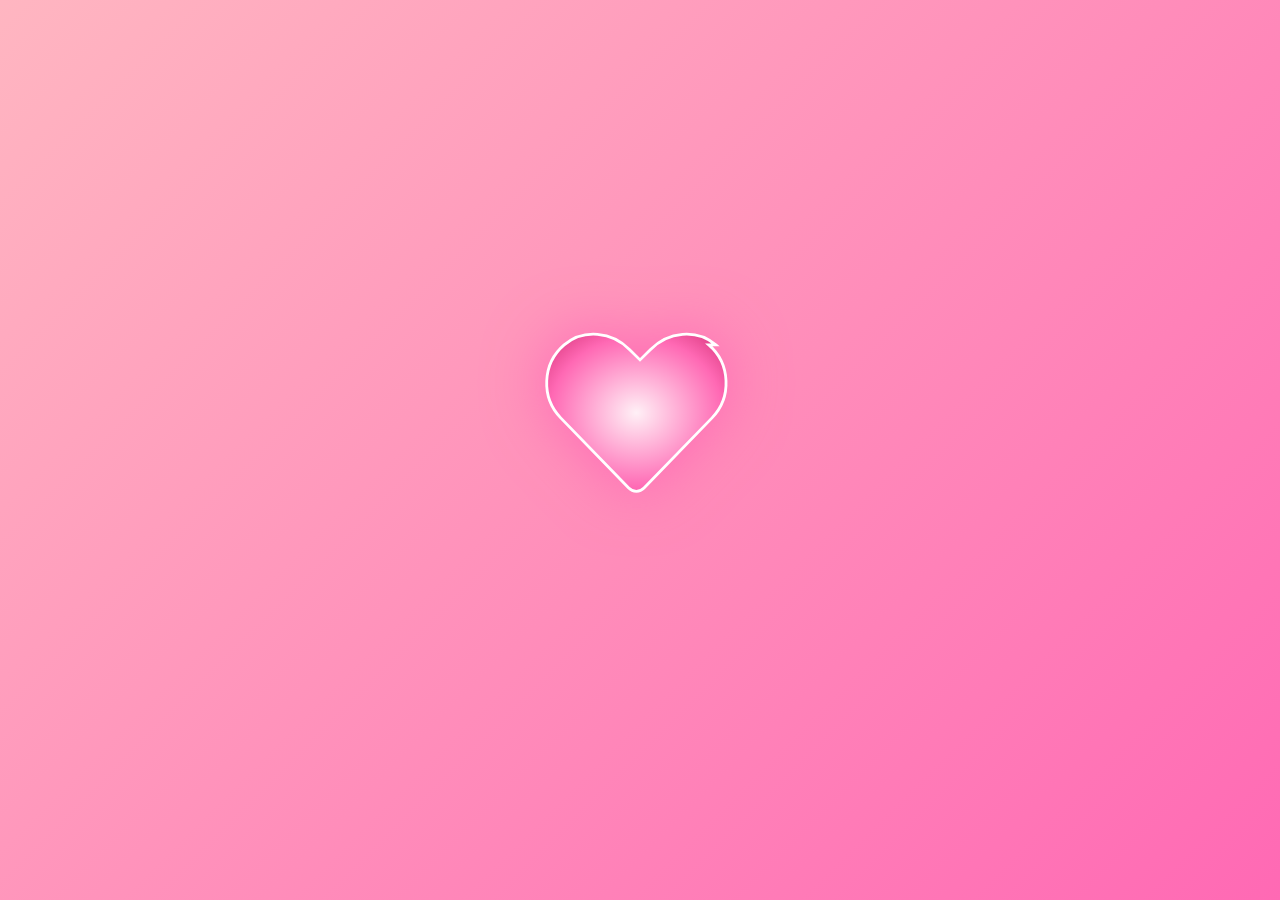
<file: index.html>
<!DOCTYPE html>
<html lang="tr">
<head>
    <meta charset="UTF-8">
    <title>Aleyna'ya Sevgi Sitesi</title>
    <style>
        body {
            margin: 0;
            min-height: 100vh;
            background: linear-gradient(135deg, #ffb6c1 0%, #ff69b4 100%);
            display: flex;
            flex-direction: column;
            align-items: center;
            justify-content: center;
            overflow: hidden;
        }
        .heart-container {
            position: relative;
            display: flex;
            flex-direction: column;
            align-items: center;
            z-index: 2;
        }
        .heart {
            width: 200px;
            height: 180px;
            cursor: pointer;
            transition: transform 0.2s;
            filter: drop-shadow(0 0 30px #ff69b4);
            animation: pulse 1.2s infinite;
        }
        .heart:active {
            transform: scale(1.1);
        }
        @keyframes pulse {
            0% { transform: scale(1);}
            50% { transform: scale(1.08);}
            100% { transform: scale(1);}
        }
        .message {
            opacity: 0;
            margin-top: 40px;
            font-size: 2.2rem;
            color: #fff;
            font-family: 'Comic Sans MS', cursive, sans-serif;
            text-shadow: 0 0 15px #ff69b4, 0 0 5px #fff;
            transition: opacity 0.7s, transform 0.7s;
            transform: translateY(30px) scale(0.9);
        }
        .message.show {
            opacity: 1;
            transform: translateY(0) scale(1.05);
            animation: pop 0.7s;
        }
        @keyframes pop {
            0% { transform: scale(0.7);}
            70% { transform: scale(1.1);}
            100% { transform: scale(1);}
        }
        /* Konfeti efektleri */
        .confetti {
            position: fixed;
            top: 0;
            left: 0;
            pointer-events: none;
            width: 100vw;
            height: 100vh;
            z-index: 10;
        }
        .confetti-piece {
            position: absolute;
            width: 12px;
            height: 12px;
            border-radius: 50%;
            opacity: 0.8;
            animation: confetti-fall 2.5s linear forwards;
        }
        @keyframes confetti-fall {
            to {
                transform: translateY(100vh) rotate(360deg);
                opacity: 0.2;
            }
        }
        .mini-heart {
            position: absolute;
            width: 48px;
            height: 44px;
            cursor: pointer;
            opacity: 0;
            pointer-events: auto;
            animation: mini-heart-pop 1.2s forwards;
            z-index: 3;
        }
        @keyframes mini-heart-pop {
            0% { transform: scale(0.2) translateY(0); opacity: 0; }
            40% { opacity: 1; }
            70% { transform: scale(1.1) translateY(-40px);}
            100% { transform: scale(1) translateY(-60px); opacity: 1;}
        }
        .mini-heart-message {
            position: absolute;
            left: 50%;
            bottom: 100%; /* Kalbin üstüne gelsin */
            transform: translate(-50%, -20px); /* Biraz yukarıda dursun */
            background: #fff0f6;
            color: #c2185b;
            padding: 8px 18px;
            border-radius: 18px;
            font-size: 1.1rem;
            font-family: 'Comic Sans MS', cursive, sans-serif;
            box-shadow: 0 2px 12px #ffb6c1a0;
            opacity: 0;
            pointer-events: none;
            z-index: 20; /* Yüksek z-index ile kalbin üstünde */
            transition: opacity 0.4s;
            white-space: nowrap;
        }
        .mini-heart-message.show {
            opacity: 1;
        }
    </style>
</head>
<body>
    <div class="heart-container" id="heartContainer">
        <!-- Kalp SVG -->
        <svg class="heart" viewBox="0 0 512 512">
            <defs>
                <radialGradient id="heartGradient" cx="50%" cy="50%" r="80%">
                    <stop offset="0%" stop-color="#fff0f6"/>
                    <stop offset="60%" stop-color="#ff69b4"/>
                    <stop offset="100%" stop-color="#c2185b"/>
                </radialGradient>
            </defs>
            <path d="M471.7 73.6c-54.5-46.4-136-38.3-186.4 13.7L256 116.3l-29.3-29C176.3 35.3 94.8 27.2 40.3 73.6c-62.8 53.6-66.1 149.8-9.9 207.6l193.5 199.8c12 12.4 31.5 12.4 43.5 0l193.5-199.8c56.2-57.8 52.9-154-9.2-207.6z"
                fill="url(#heartGradient)" stroke="#fff" stroke-width="8"/>
        </svg>
        <div class="message" id="loveMessage">Aleyna,Yasin seni çok seviyor! 💖</div>
    </div>
    <div class="confetti" id="confetti"></div>
    <script>
        const heart = document.querySelector('.heart');
        const message = document.getElementById('loveMessage');
        const confettiContainer = document.getElementById('confetti');
        const heartContainer = document.getElementById('heartContainer');

        // Daha fazla iltifat
        const compliments = [
            "Gülüşün dünyamı aydınlatıyor 💫",
            "Seninle her şey daha güzel 🌸",
            "Gözlerin bir yıldız gibi parlıyor ✨",
            "Sen benim en değerlimsin 💎",
            "Varlığın huzur veriyor 🕊️",
            "Senin yanında zaman duruyor ⏳",
            "Seninle her gün bir mucize 💖",
            "Senin sevgin en büyük hediye 🎁",
            "Seninle hayat renkli 🌈",
            "Senin kalbin çok güzel 💝",
            "Sesin huzur veriyor 🎶",
            "Seninle konuşmak mutluluk 😍",
            "Senin yanında kendimi özel hissediyorum 🌟",
            "Senin gözlerin umut dolu 💫",
            "Seninle her an çok değerli ⏰",
            "Senin gülüşün içimi ısıtıyor ☀️",
            "Seninle olmak bir rüya gibi 💭",
            "Senin sevgine hayranım 🙏",
            "Seninle her şey tamamlanıyor 🧩",
            "Senin varlığın en güzel hediye 🎈",
            "Seninle hayat çok daha anlamlı 📖",
            "Senin dokunuşun sihirli 🪄",
            "Senin enerjin çok güzel ⚡",
            "Senin yanında her şey kolaylaşıyor 🪶"
        ];

        function showMessageAndConfetti() {
            message.classList.add('show');
            createConfetti();
            createMiniHearts();
        }

        function createConfetti() {
            for (let i = 0; i < 60; i++) {
                const conf = document.createElement('div');
                conf.className = 'confetti-piece';
                conf.style.left = Math.random() * 100 + 'vw';
                conf.style.background = `hsl(${Math.random()*360}, 90%, 60%)`;
                conf.style.animationDelay = (Math.random() * 0.7) + 's';
                confettiContainer.appendChild(conf);
                setTimeout(() => conf.remove(), 3000);
            }
        }

        // Artık 12 küçük kalp çıkacak
        function createMiniHearts() {
            const rect = heart.getBoundingClientRect();
            const containerRect = heartContainer.getBoundingClientRect();
            for (let i = 0; i < 12; i++) {
                const mini = document.createElement('div');
                mini.className = 'mini-heart';
                // Kalbin ortasından rastgele bir yöne çıkar
                const angle = Math.random() * Math.PI * 2;
                const radius = 80 + Math.random() * 60;
                const x = Math.cos(angle) * radius;
                const y = Math.sin(angle) * radius;
                mini.style.left = `calc(50% + ${x}px)`;
                mini.style.top = `calc(50% + ${y}px)`;
                // SVG mini kalp
                mini.innerHTML = `
                <svg viewBox="0 0 32 29.6">
                    <path d="M23.6,0c-2.7,0-5.1,1.3-6.6,3.3C15.5,1.3,13.1,0,10.4,0C4.7,0,0,4.7,0,10.4
                        c0,6.1,5.5,11.1,13.8,18.3c0.6,0.5,1.5,0.5,2.1,0c8.3-7.2,13.8-12.2,13.8-18.3C32,4.7,27.3,0,23.6,0z"
                        fill="hsl(${Math.random()*360}, 80%, 65%)"/>
                </svg>`;
                // Mini kalbe tıklanınca iltifat göster
                mini.addEventListener('click', function(e) {
                    e.stopPropagation();
                    showCompliment(mini, compliments[Math.floor(Math.random()*compliments.length)]);
                });
                heartContainer.appendChild(mini);
                setTimeout(() => {
                    mini.style.opacity = 1;
                }, 100);
                // 6sn sonra kaybolsun
                setTimeout(() => {
                    if (mini.parentNode) mini.remove();
                }, 6000);
            }
        }

        // Mini kalbe tıklanınca iltifat mesajı göster
        function showCompliment(miniHeart, compliment) {
            let msg = document.createElement('div');
            msg.className = 'mini-heart-message';
            msg.textContent = compliment;
            miniHeart.appendChild(msg);
            setTimeout(() => msg.classList.add('show'), 50);
            setTimeout(() => {
                msg.classList.remove('show');
                setTimeout(() => { if (msg.parentNode) msg.remove(); }, 400);
            }, 2200);
        }

        heart.addEventListener('click', showMessageAndConfetti);
    </script>
</body>
</html>
</file>
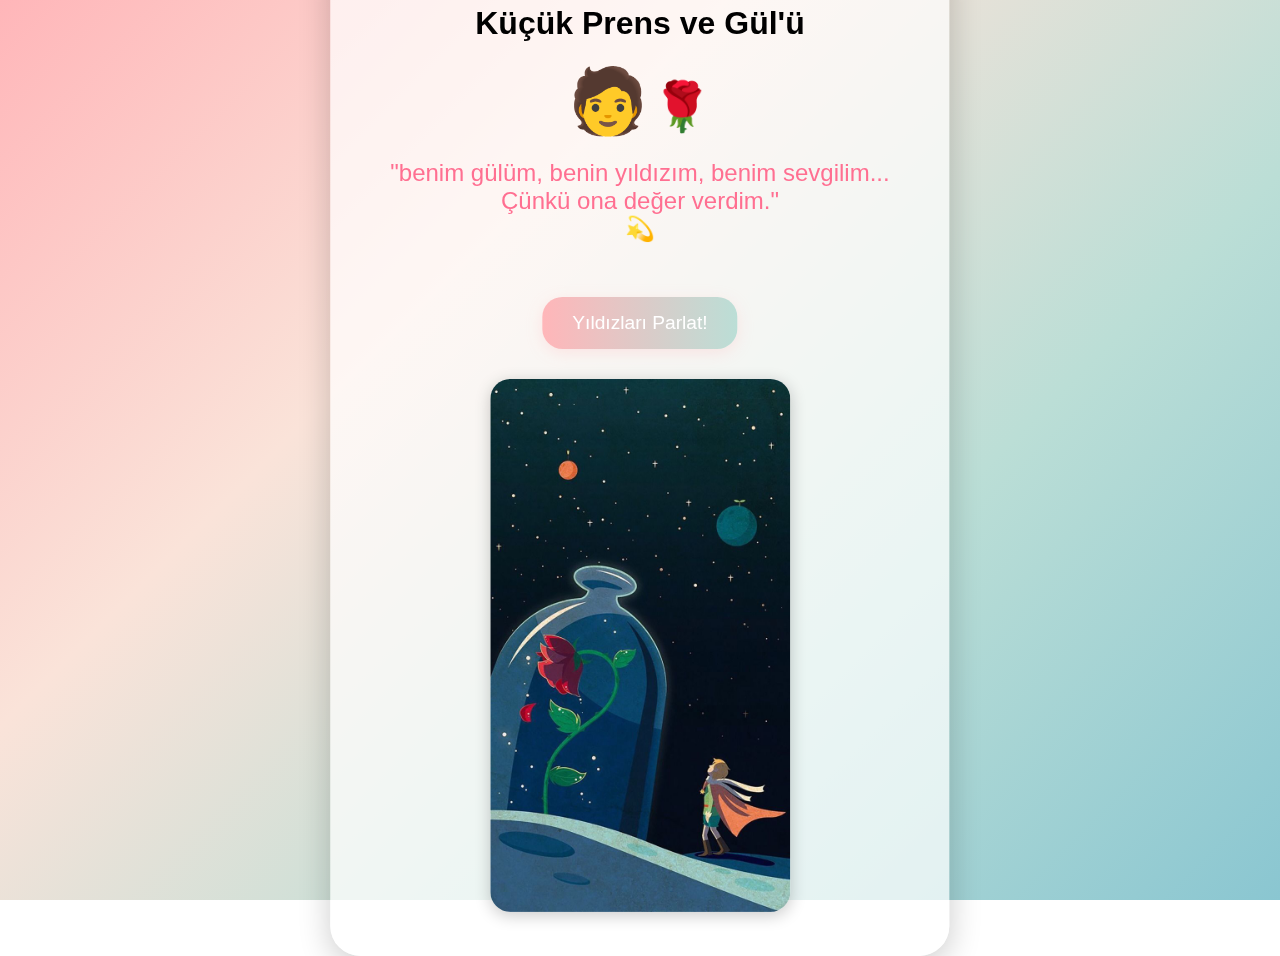
<file: kucukprens.html>
<!DOCTYPE html>
<html lang="tr">
<head>
    <meta charset="UTF-8">
    <title>Küçük Prens & Gül</title>
    <link rel="stylesheet" href="style.css">
</head>
<body>
    <div class="background"></div>
    <div class="stars"></div>
    <div class="container">
        <h1 class="prince-title">
            <span class="prince">Küçük Prens</span>
            <span class="rose"></span>
            <span class="prince">ve Gül'ü</span>
        </h1>
        <div class="prince-illustration">
            <span style="font-size:4rem;">🧑</span>
            <span style="font-size:3rem;">🌹</span>
        </div>
        <p class="message">
            "benim gülüm, benin yıldızım, benim sevgilim...<br>
            Çünkü ona değer verdim."<br>
            <span style="font-size:1.5rem;">💫</span>
        </p>
        <button class="love-btn">Yıldızları Parlat!</button>
        <div style="margin-top:30px;">
            <img src="kprens.png" alt="Küçük Prens" style="max-width:300px; width:100%; border-radius:20px; box-shadow:0 4px 16px rgba(0,0,0,0.2);">
        </div>
    </div>
    <script src="script.js"></script>
</body>
</html>
</file>
<file: style.css>
body, html {
    height: 100%;
    margin: 0;
    font-family: 'Comic Sans MS', cursive, sans-serif;
    overflow: hidden;
}

.background {
    position: fixed;
    width: 100vw;
    height: 100vh;
    background: linear-gradient(135deg, #ffb6b9, #fae3d9, #bbded6, #8ac6d1);
    animation: gradientMove 8s ease-in-out infinite alternate;
    z-index: -1;
}

@keyframes gradientMove {
    0% { background-position: 0% 50%; }
    100% { background-position: 100% 50%; }
}

.container {
    position: absolute;
    top: 50%;
    left: 50%;
    transform: translate(-50%, -50%);
    text-align: center;
    background: rgba(255,255,255,0.7);
    border-radius: 30px;
    padding: 40px 60px;
    box-shadow: 0 8px 32px rgba(0,0,0,0.2);
    animation: popIn 1s cubic-bezier(.68,-0.55,.27,1.55);
}

@keyframes popIn {
    0% { transform: scale(0.7) translate(-50%, -50%); opacity: 0; }
    100% { transform: scale(1) translate(-50%, -50%); opacity: 1; }
}

.name {
    font-size: 3rem;
    font-weight: bold;
    margin: 0 10px;
    transition: color 0.5s;
}

.aleyna {
    color: #ff6f91;
    text-shadow: 0 0 10px #ffb6b9;
}

.yasin {
    color: #1985a1;
    text-shadow: 0 0 10px #bbded6;
}

.heart {
    font-size: 2.5rem;
    animation: heartBeat 1.2s infinite;
    display: inline-block;
    vertical-align: middle;
}

@keyframes heartBeat {
    0%, 100% { transform: scale(1); }
    50% { transform: scale(1.3); }
}

.message {
    font-size: 1.5rem;
    color: #ff6f91;
    margin-top: 20px;
    animation: fadeIn 2s;
}

@keyframes fadeIn {
    from { opacity: 0; }
    to { opacity: 1; }
}

.love-btn {
    margin-top: 30px;
    padding: 15px 30px;
    font-size: 1.2rem;
    border: none;
    border-radius: 20px;
    background: linear-gradient(90deg, #ffb6b9, #bbded6);
    color: #fff;
    cursor: pointer;
    box-shadow: 0 4px 16px rgba(255,182,185,0.3);
    transition: background 0.5s, transform 0.2s;
}

.love-btn:hover {
    background: linear-gradient(90deg, #ff6f91, #1985a1);
    transform: scale(1.1);
}

/* Animasyonlu kalpler için doğru stil */
.flying-heart {
    position: fixed;
    z-index: 999;
    pointer-events: none;
    opacity: 1;
    transition: top 2s, opacity 2s;
}

/* Animasyonlu yıldızlar için stil */
.flying-star {
    position: fixed;
    z-index: 999;
    pointer-events: none;
    opacity: 1;
    transition: top 2s, opacity 2s;
}
</file>
